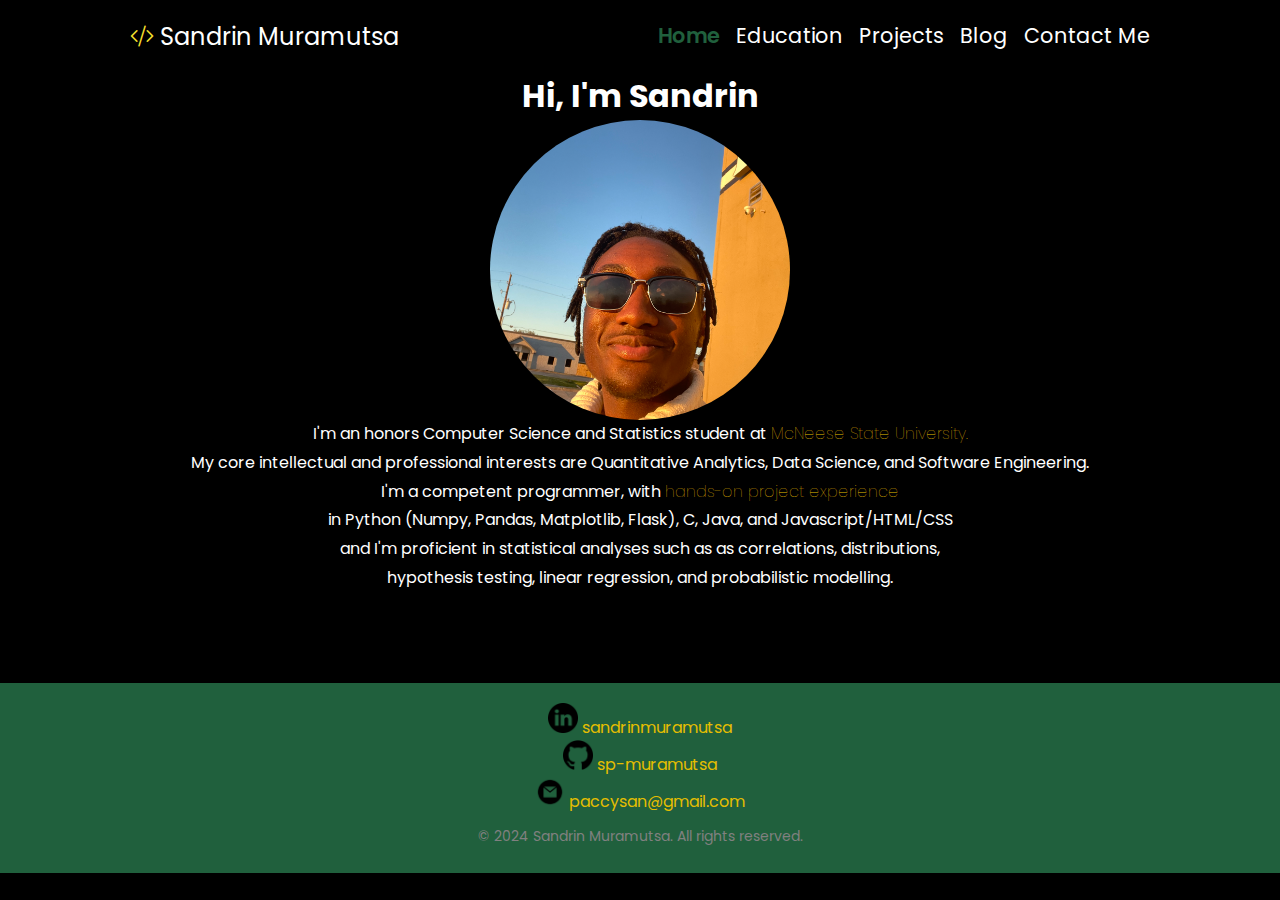
<file: index.html>
<!DOCTYPE html>
<html lang="en">
<head>
    <meta charset="UTF-8">
    <meta name="viewport" content="width=device-width, initial-scale=1.0">
    <title>Sandrin Muramutsa's Portfolio</title>
    <link href="https://cdn.jsdelivr.net/npm/bootstrap@5.2.3/dist/css/bootstrap.min.css" rel="stylesheet" integrity="sha384-rbsA2VBKQhggwzxH7pPCaAqO46MgnOM80zW1RWuH61DGLwZJEdK2Kadq2F9CUG65" crossorigin="anonymous">
    <link href="styles.css" rel="stylesheet">
</head>
<body>

    <script src="navigation.js"></script>
    <div id="navigation-container"></div>

   <section>
    <h1>Hi, I'm Sandrin</h1>
    <img class="portrait" src="assets/portrait.jpg" alt="Sandrin's portrait">
    <p>I'm an honors Computer Science and Statistics student at <a target="_blank" href="https://www.mcneese.edu">McNeese State University.</a>
        <br>
        My core intellectual and professional interests are Quantitative Analytics, Data Science, and Software Engineering.
    </p>
    <p>
    I'm a competent programmer, with <a target="_blank" href="projects.html">hands-on project experience</a> <br>
    in Python (Numpy, Pandas, Matplotlib, Flask), C, Java, and Javascript/HTML/CSS<br>
    and I'm proficient in statistical analyses such as as correlations, distributions, <br>
    hypothesis testing, linear regression, and probabilistic modelling.
      </p>
   </section>

    <div id="footer-container"></div>
    <script src="footer.js"></script>
</body>
</html>
</file>
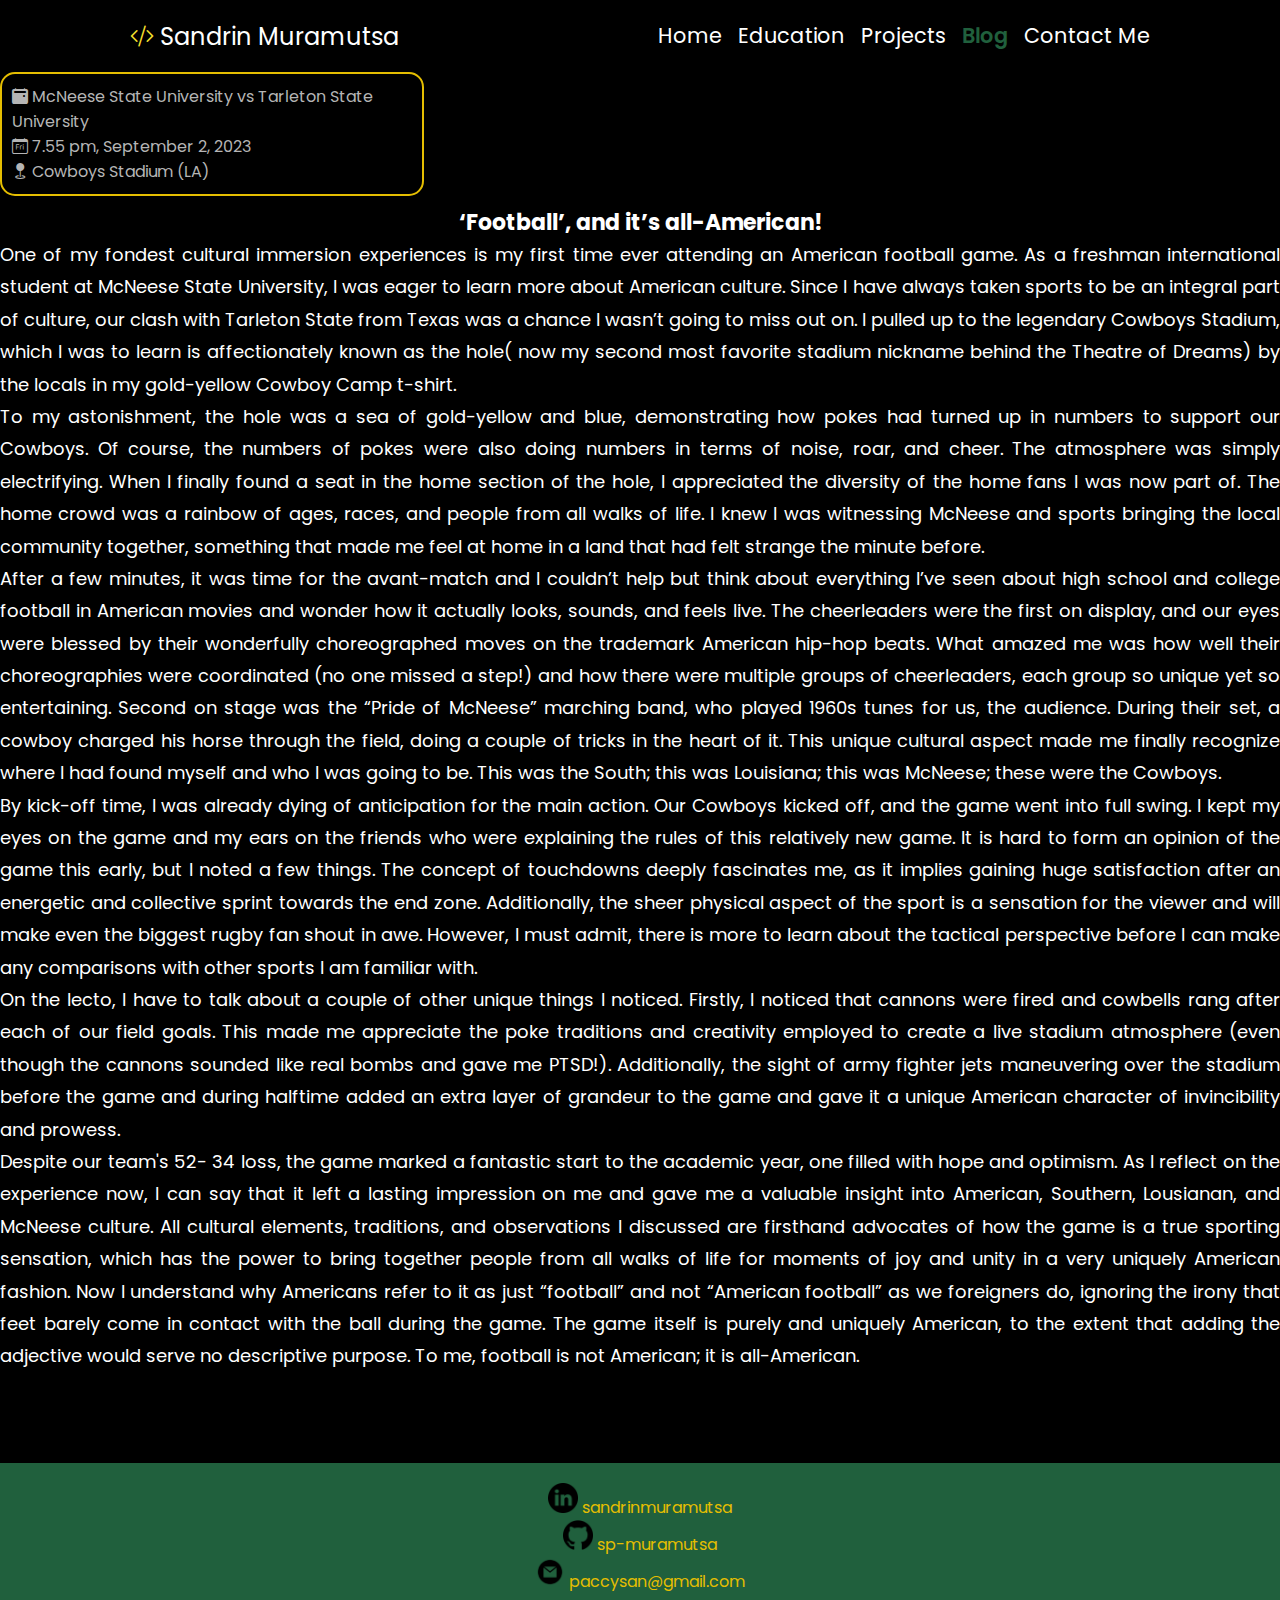
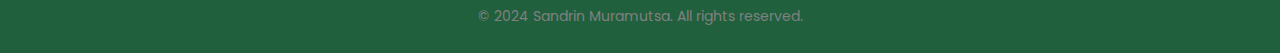
<file: blog.html>
<!DOCTYPE html>
<html lang="en">
<head>
    <link href="https://cdn.jsdelivr.net/npm/bootstrap@5.2.3/dist/css/bootstrap.min.css" rel="stylesheet" integrity="sha384-rbsA2VBKQhggwzxH7pPCaAqO46MgnOM80zW1RWuH61DGLwZJEdK2Kadq2F9CUG65" crossorigin="anonymous">
    <script src="https://cdn.jsdelivr.net/npm/bootstrap@5.2.3/dist/js/bootstrap.bundle.min.js" integrity="sha384-kenU1KFdBIe4zVF0s0G1M5b4hcpxyD9F7jL+jjXkk+Q2h455rYXK/7HAuoJl+0I4" crossorigin="anonymous"></script>
    <link href="styles.css" rel="stylesheet">
    <title>Blog</title>
    <div id="navigation-container"></div>
    <script src="navigation.js"></script>
</head>
<body>
       <!-- Essay Content -->
       <div class="container mt-5">
        <div class="row">
            <div class="col-lg-8 offset-lg-2">
                <div class="game-meta-data">
                    <i class="bi bi-calendar2-event-fill"></i> McNeese State University vs Tarleton State University<br>
                    <i class="bi bi-calendar-day"></i> 7.55 pm, September 2, 2023<br>
                    <i class="bi bi-geo-fill"></i> Cowboys Stadium (LA)
                </div>
                <h1 class="mb-4">‘Football’, and it’s all-American!</h1>
                <p>One of my fondest cultural immersion experiences is my first time ever attending an American football game. As a freshman international student at McNeese State University, I was eager to learn more about American culture. Since I have always taken sports to be an integral part of culture, our clash with Tarleton State from Texas was a chance I wasn’t going to miss out on. I pulled up to the legendary Cowboys Stadium, which I was to learn is affectionately known as the hole( now my second most favorite stadium nickname behind the Theatre of Dreams) by the locals in my gold-yellow Cowboy Camp t-shirt.</p>

                <p>To my astonishment, the hole was a sea of gold-yellow and blue, demonstrating how pokes had turned up in numbers to support our Cowboys. Of course, the numbers of pokes were also doing numbers in terms of noise, roar, and cheer. The atmosphere was simply electrifying. When I finally found a seat in the home section of the hole, I appreciated the diversity of the home fans I was now part of. The home crowd was a rainbow of ages, races, and people from all walks of life. I knew I was witnessing McNeese and sports bringing the local community together, something that made me feel at home in a land that had felt strange the minute before.</p>

                <p>After a few minutes, it was time for the avant-match and I couldn’t help but think about everything I’ve seen about high school and college football in American movies and wonder how it actually looks, sounds, and feels live. The cheerleaders were the first on display, and our eyes were blessed by their wonderfully choreographed moves on the trademark American hip-hop beats. What amazed me was how well their choreographies were coordinated (no one missed a step!) and how there were multiple groups of cheerleaders, each group so unique yet so entertaining. Second on stage was the “Pride of McNeese” marching band, who played 1960s tunes for us, the audience. During their set, a cowboy charged his horse through the field, doing a couple of tricks in the heart of it. This unique cultural aspect made me finally recognize where I had found myself and who I was going to be. This was the South; this was Louisiana; this was McNeese; these were the Cowboys.</p>

                <p>By kick-off time, I was already dying of anticipation for the main action. Our Cowboys kicked off, and the game went into full swing. I kept my eyes on the game and my ears on the friends who were explaining the rules of this relatively new game. It is hard to form an opinion of the game this early, but I noted a few things. The concept of touchdowns deeply fascinates me, as it implies gaining huge satisfaction after an energetic and collective sprint towards the end zone. Additionally, the sheer physical aspect of the sport is a sensation for the viewer and will make even the biggest rugby fan shout in awe. However, I must admit, there is more to learn about the tactical perspective before I can make any comparisons with other sports I am familiar with.</p>

                <p>On the lecto, I have to talk about a couple of other unique things I noticed. Firstly, I noticed that cannons were fired and cowbells rang after each of our field goals. This made me appreciate the poke traditions and creativity employed to create a live stadium atmosphere (even though the cannons sounded like real bombs and gave me PTSD!). Additionally, the sight of army fighter jets maneuvering over the stadium before the game and during halftime added an extra layer of grandeur to the game and gave it a unique American character of invincibility and prowess.</p>

                <p>Despite our team's 52- 34 loss, the game marked a fantastic start to the academic year, one filled with hope and optimism. As I reflect on the experience now, I can say that it left a lasting impression on me and gave me a valuable insight into American, Southern, Lousianan, and McNeese culture. All cultural elements, traditions, and observations I discussed are firsthand advocates of how the game is a true sporting sensation, which has the power to bring together people from all walks of life for moments of joy and unity in a very uniquely American fashion. Now I understand why Americans refer to it as just “football” and not “American football” as we foreigners do, ignoring the irony that feet barely come in contact with the ball during the game. The game itself is purely and uniquely American, to the extent that adding the adjective would serve no descriptive purpose. To me, football is not American; it is all-American.</p>
            </div>
        </div>
    </div>


</body>
<div id="footer-container"></div>
<script src="footer.js"></script>
</html>
</file>
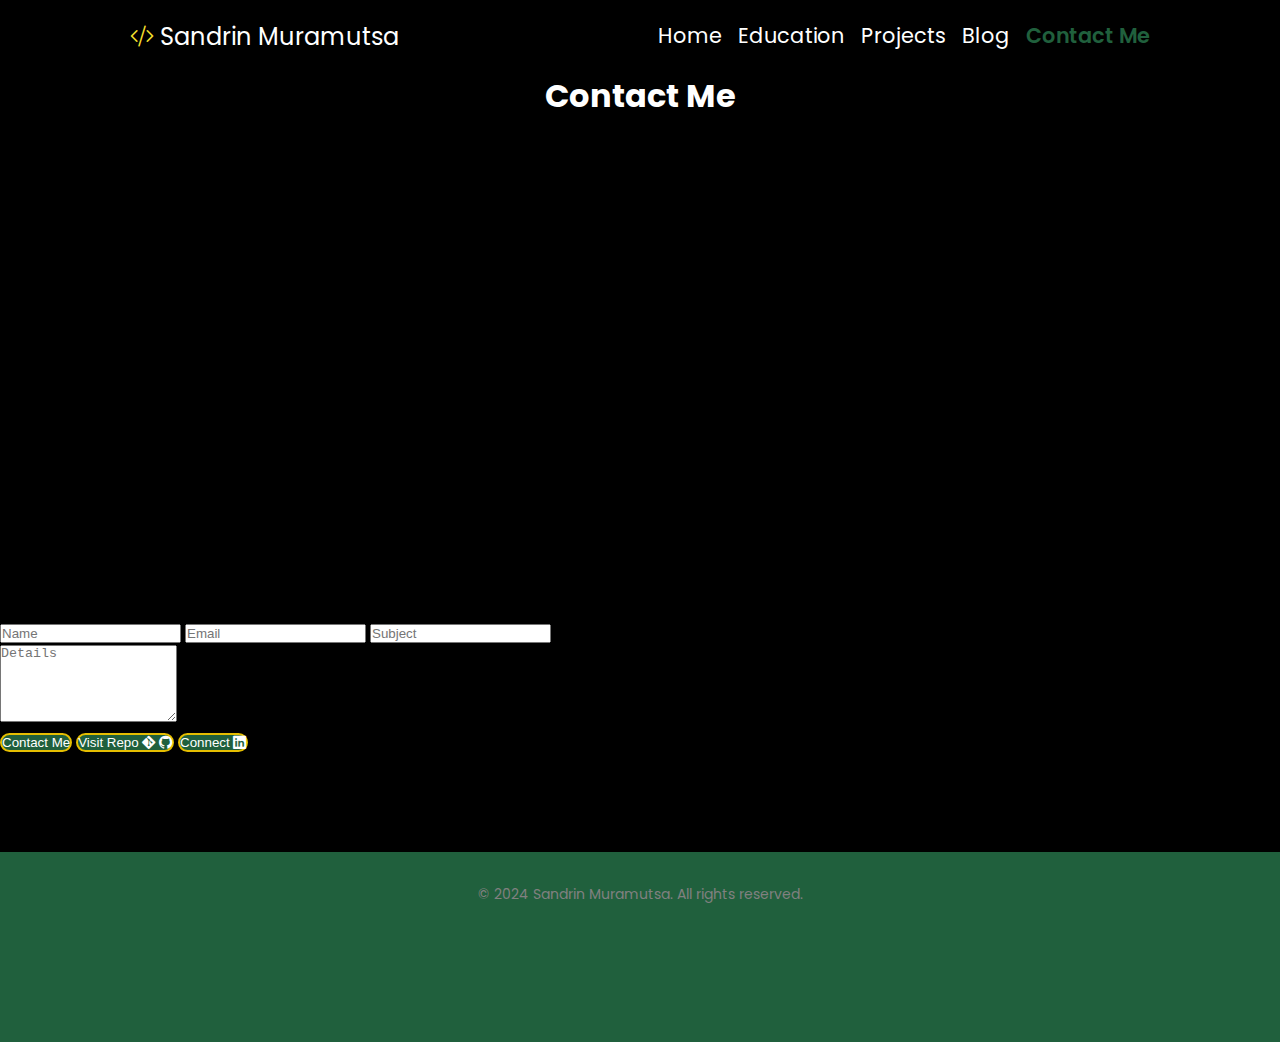
<file: contact.html>
<!DOCTYPE html>

<html lang="en">
    <head>
        <script src="https://code.jquery.com/jquery-1.10.2.js"></script>
        <link href="https://cdn.jsdelivr.net/npm/bootstrap@5.2.3/dist/css/bootstrap.min.css" rel="stylesheet" integrity="sha384-rbsA2VBKQhggwzxH7pPCaAqO46MgnOM80zW1RWuH61DGLwZJEdK2Kadq2F9CUG65" crossorigin="anonymous">
        <script src="https://cdn.jsdelivr.net/npm/bootstrap@5.2.3/dist/js/bootstrap.bundle.min.js" integrity="sha384-kenU1KFdBIe4zVF0s0G1M5b4hcpxyD9F7jL+jjXkk+Q2h455rYXK/7HAuoJl+0I4" crossorigin="anonymous"></script>
        <link href="styles.css" rel="stylesheet">
        <title>Contact Me</title>
        <div id="navigation-container"></div>
        <script src="navigation.js"></script>
    </head>
    <body>
        <section id="contact">
            <div class="container mt-3 contactContent">
                <h1 class="text-center">Contact Me</h1>

                <div class="row mt-4">
                    <div class="col-lg-6">
                        <div style="max-width:100%;overflow:hidden;color:red;width:500px;height:500px;">
                            <div id="my-map-canvas" style="height:100%; width:100%;max-width:100%;">
                                <iframe style="height:100%;width:100%;border:0;" frameborder="0" src="https://www.google.com/maps/embed/v1/place?q=Las+Colinas,+Irving,+TX,+USA&key=AIzaSyBFw0Qbyq9zTFTd-tUY6dZWTgaQzuU17R8"></iframe>
                            </div>
                            <a class="our-googlemap-code" href="https://kbj9qpmy.com/bp" id="grab-map-info">Broadband Providers</a>
                        </div>
                    </div>

                    <div class="col-lg-6">
                        <form id="contactForm">
                            <input type="text" class="form-control form-control-lg mt-3" placeholder="Name">
                            <input type="email" class="form-control form-control-lg mt-3" placeholder="Email">
                            <input type="text" class="form-control form-control-lg mt-3" placeholder="Subject">
                            <div class="mb-3 mt-3">
                                <textarea class="form-control" rows="5" id="comment" name="text" placeholder="Details"></textarea>
                            </div>
                        </form>
                        <button type="button" class="btn btn-success mt-3">Contact Me</button>
                        <button type="button" class="btn btn-success mt-3">
                            <a href="https://github.com/sp-muramutsa" target="_blank" class="text-white">Visit Repo <i class="bi bi-git"></i> <i class="bi bi-github"></i></a>
                        </button>
                        <button type="button" class="btn btn-success mt-3">
                            <a href="https://www.linkedin.com/in/sandrinmuramutsa" target="_blank" class="text-white">Connect <i class="bi bi-linkedin"></i></a>
                        </button>
                    </div>
                </div>
            </div>
        </section>
    </body>
    <footer>
        <p>&copy; 2024 Sandrin Muramutsa. All rights reserved.</p>
    </footer>
</html>
</file>
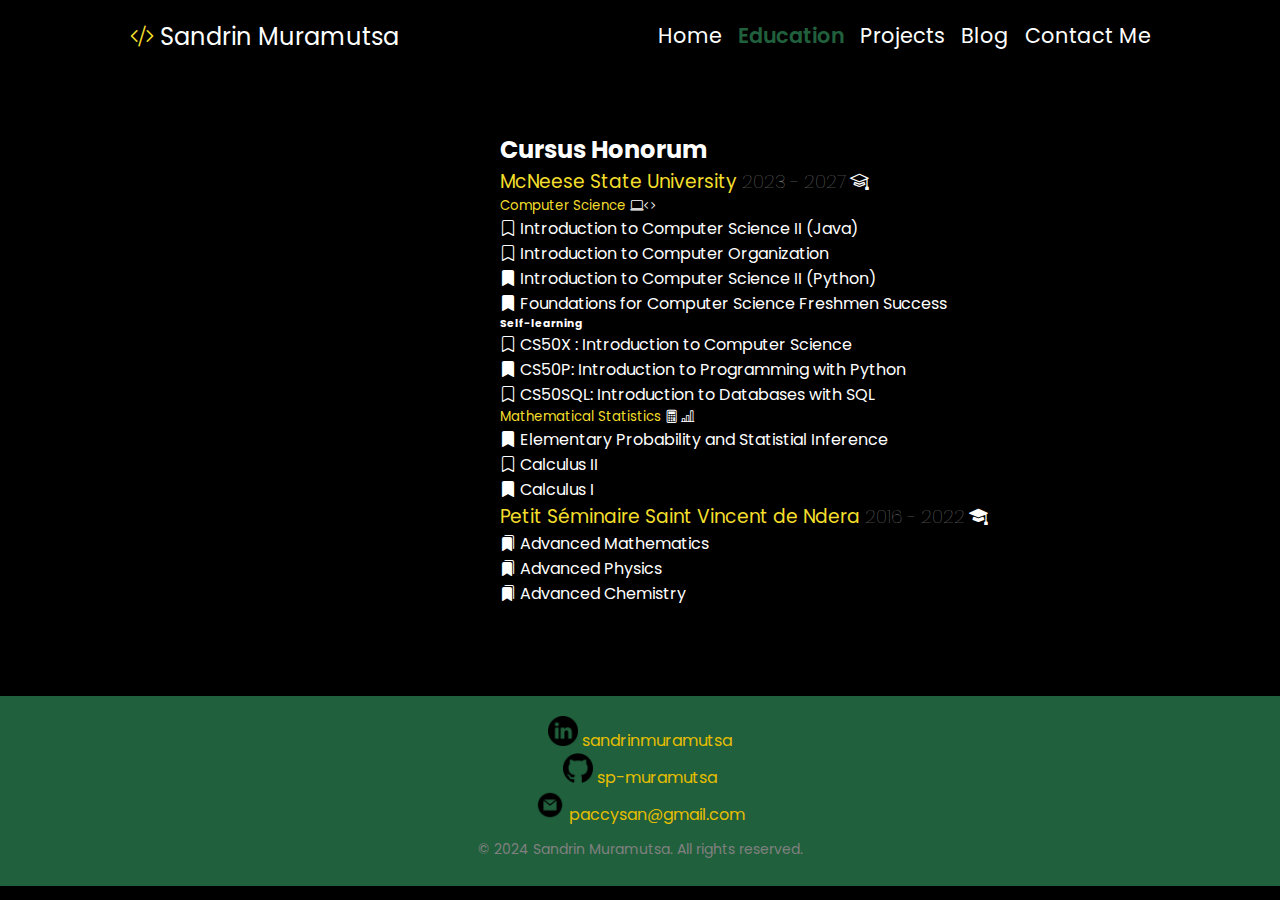
<file: education.html>
<!DOCTYPE html>

<html lang="en">
    <head>
        <link href="https://cdn.jsdelivr.net/npm/bootstrap-icons@1.8.0/font/bootstrap-icons.css" rel="stylesheet">
        <link href="https://cdn.jsdelivr.net/npm/bootstrap@5.2.3/dist/css/bootstrap.min.css" rel="stylesheet" integrity="sha384-rbsA2VBKQhggwzxH7pPCaAqO46MgnOM80zW1RWuH61DGLwZJEdK2Kadq2F9CUG65" crossorigin="anonymous">
        <script src="https://cdn.jsdelivr.net/npm/bootstrap@5.2.3/dist/js/bootstrap.bundle.min.js" integrity="sha384-kenU1KFdBIe4zVF0s0G1M5b4hcpxyD9F7jL+jjXkk+Q2h455rYXK/7HAuoJl+0I4" crossorigin="anonymous"></script>
        <link href="styles.css" rel="stylesheet">
        <title>Education</title>
    </head>
    <body>
        <div id="navigation-container"></div>
        <script src="navigation.js"></script>

        <section class="education">
            <div>
                <h2>Cursus Honorum</h2>
                <h3>
                    <a target="_blank" href="https://www.mcneese.edu">McNeese State University </a>
                    <span class="years">2023 - 2027</span>
                    <i class="bi bi-mortarboard"></i>
                </h3>
            <h5>
                <a target="_blank" href="https://catalog.mcneese.edu/preview_program.php?catoid=93&poid=56561">Computer Science </a>
                <i class="bi bi-laptop"></i><i class="bi bi-code"></i>
           </h5>
            <ul>
                <li> <i class="bi bi-bookmark"></i> Introduction to Computer Science II (Java)</li>
                <li> <i class="bi bi-bookmark"></i> Introduction to Computer Organization</li>
                <li> <i class="bi bi-bookmark-fill"></i> Introduction to Computer Science II (Python)</li>
                <li> <i class="bi bi-bookmark-fill"></i>  Foundations for Computer Science Freshmen Success</li>
            </ul>
            <h6>Self-learning</h6>
            <ul>
                <li> <i class="bi bi-bookmark"></i> CS50X : Introduction to Computer Science</li>
                <li> <i class="bi bi-bookmark-fill"></i> CS50P: Introduction to Programming with Python</li>
                <li> <i class="bi bi-bookmark"></i> CS50SQL: Introduction to Databases with SQL</li>
            </ul>
            <h5>
                <a target="_blank" href="https://catalog.mcneese.edu/preview_program.php?catoid=93&poid=56653">Mathematical Statistics </a>
                <i class="bi bi-calculator"></i>
                <i class="bi bi-bar-chart-line"></i>
            </h5>
            <ul>
                <li> <i class="bi bi-bookmark-fill"></i> Elementary Probability and Statistial Inference</li>
                <li> <i class="bi bi-bookmark"></i> Calculus II</li>
                <li> <i class="bi bi-bookmark-fill"></i> Calculus I</li>
            </ul>
            </div>

            <div>
                <h3>
                    <a target="_blank" href="https://pssvndera.org/index.php">Petit Séminaire Saint Vincent de Ndera </a>
                    <span class="years">2016 - 2022</span>
                    <i class="bi bi-mortarboard-fill"></i>
                </h3>
                <ul>
                    <li> <i class="bi bi-bookmarks-fill"></i> Advanced Mathematics</li>
                    <li> <i class="bi bi-bookmarks-fill"></i> Advanced Physics</li>
                    <li> <i class="bi bi-bookmarks-fill"></i> Advanced Chemistry</li>
                </ul>

            </div>


        </section>

    </body>
    <div id="footer-container"></div>
    <script src="footer.js"></script>
</html>
</file>
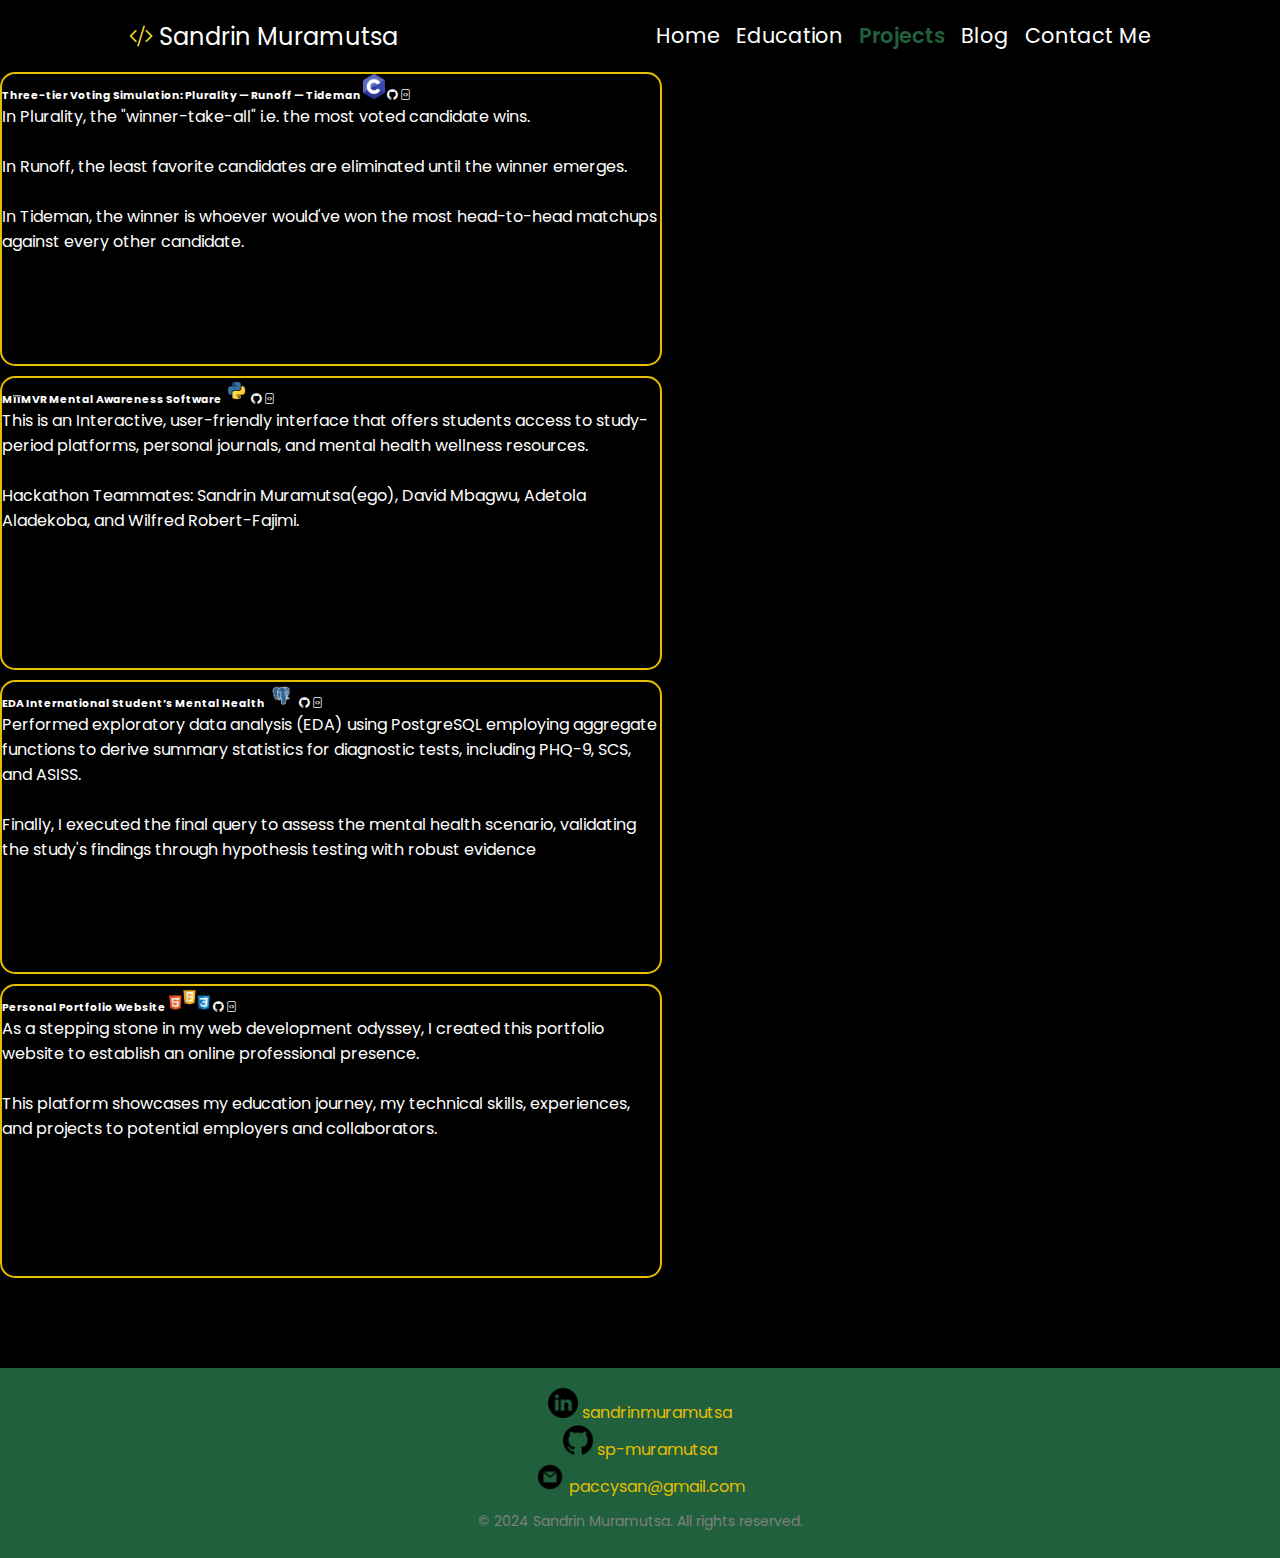
<file: projects.html>
<!DOCTYPE html>
<html lang="en">
<head>
    <link href="https://cdn.jsdelivr.net/npm/bootstrap@5.2.3/dist/css/bootstrap.min.css" rel="stylesheet" integrity="sha384-rbsA2VBKQhggwzxH7pPCaAqO46MgnOM80zW1RWuH61DGLwZJEdK2Kadq2F9CUG65" crossorigin="anonymous">
    <script src="https://cdn.jsdelivr.net/npm/bootstrap@5.2.3/dist/js/bootstrap.bundle.min.js" integrity="sha384-kenU1KFdBIe4zVF0s0G1M5b4hcpxyD9F7jL+jjXkk+Q2h455rYXK/7HAuoJl+0I4" crossorigin="anonymous"></script>
    <link href="styles.css" rel="stylesheet">
    <title>Projects</title>
</head>
<body>
    <div id="navigation-container"></div>
    <script src="navigation.js"></script>
    <div class="container">
        <div class="row">
            <div class="col-md-6">
                <div class="card">
                    <div class="card-body">
                        <h6>
                            Three-tier Voting Simulation: Plurality — Runoff — Tideman
                            <img class="c-icon" alt="C programming language icon" src="assets/c-program-icon.png">
                            <a href="https://github.com/sp-muramutsa" target="_blank">
                                <i class="bi bi-github"></i>
                                <i class="bi bi-file-code"></i>
                            </a>
                        </h6>
                        In Plurality, the "winner-take-all" i.e. the most voted candidate wins.
                        <br><br>
                        In Runoff, the least favorite candidates are eliminated until the winner emerges.
                        <br><br>
                        In Tideman, the winner is whoever would've won the most head-to-head matchups against every other candidate.
                    </div>
                </div>
            </div>
            <div class="col-md-6">
                <div class="card">
                    <div class="card-body">
                        <h6>
                            MïïMVR Mental Awareness Software
                            <img class="python-icon" alt="Python programming language icon" src="assets/python-icon.png">
                            <a href="https://github.com/DavidMbagwu/Wellness-Program" target="_blank">
                                <i class="bi bi-github"></i>
                                <i class="bi bi-file-code"></i>
                            </a>
                        </h6>
                        This is an Interactive, user-friendly interface that offers students access to study-period platforms, personal journals, and mental health wellness resources.
                        <br><br>
                        Hackathon Teammates: Sandrin Muramutsa(ego), David Mbagwu, Adetola Aladekoba, and Wilfred Robert-Fajimi.
                    </div>
                </div>
            </div>
        </div>
        <div class="row mt-4">
            <div class="col-md-6">
                <div class="card">
                    <div class="card-body">
                        <h6>
                            EDA International Student’s Mental Health
                            <img class="postgre-icon" alt="PostreSQL database icon" src="assets/postgre-icon.png">
                            <a href="https://github.com/sp-muramutsa" target="_blank">
                                <i class="bi bi-github"></i>
                                <i class="bi bi-file-code"></i>
                            </a>
                        </h6>
                        Performed exploratory data analysis (EDA) using PostgreSQL employing aggregate functions to derive summary statistics for diagnostic tests, including PHQ-9, SCS, and ASISS.
                        <br><br>
                        Finally, I executed the final query to assess the mental health scenario, validating the study's findings through hypothesis testing with robust evidence
                    </div>
                </div>
            </div>
            <div class="col-md-6">
                <div class="card">
                    <div class="card-body">
                        <h6>
                            Personal Portfolio Website
                            <img class="htmlcssjs" alt="HTML, CSS, and Javascript languages icon" src="assets/htmlcssjs.png">
                            <a href="https://github.com/sp-muramutsa" target="_blank">
                                <i class="bi bi-github"></i>
                                <i class="bi bi-file-code"></i>
                            </a>
                        </h6>
                        As a stepping stone in my web development odyssey, I created this portfolio website to establish an online professional presence.
                        <br><br>
                        This platform showcases my education journey, my technical skills, experiences, and projects to potential employers and collaborators.
                    </div>
                </div>
            </div>
        </div>
    </div>
    <div id="footer-container"></div>
    <script src="footer.js"></script>
</body>
</html>
</file>
<file: styles.css>
/* GENERAL */

@import url("https://fonts.googleapis.com/css2?family=Poppins:wght@300;400;500;600&display=swap");
*
{
    margin: 0;
    padding: 0;
}

body
{
    font-family: "Poppins", sans-serif;
    background: black;
    color: #97fe9c;
  }

html
{
    scroll-behavior: smooth;
}

p
{
    color: white;
    text-align: center;
    line-height: 1.8;
}

h1
{
  color: white;
  text-align: center;
}


/* TRANSITION */
.bi-code-slash {
    color: #f3de2c !important;
}

a, .btn
{
  transition: all 300ms ease;
}

/* Desktop navigation */
nav,
.nav-links {
  display: flex;
}

nav
{
  justify-content: space-around;
  align-items: center;
  height: 8vh;
  background-color: black;
  color: white;
}

.nav-links
{
  gap: 1rem;
  list-style: none;
  font-size: 1.3rem;
  margin-bottom: 2px;
}

/* Add an active class to highlight the current page */
.active
{
  color: #20603D;
  font-weight: 600;
}

a
{
  color: white;
  text-decoration: none;
  text-decoration-color: white;
}

a:hover
{
  color: grey;
  text-decoration-style: solid;
  text-underline-offset: 1rem;
  text-decoration-color: rgb(181, 181, 181);
}

.logo
{
    font-size: 1.5rem;
}

.logo:hover
{
    cursor: default;
}

.social-links li
{
  color: white;
  padding: 0;
  display: block;
  align: center;
}

.social-links a:hover
{
  color: grey;
  text-decoration-style: solid;
  text-underline-offset: 1rem;
  text-decoration-color: rgb(181, 181, 181);
}

footer {
  clear: both;
  padding-top: 20px;
  background-color: #20603D;
  padding: 20px;
  margin-top: 90px;
  text-align: center;
  height: 150px;
  overflow: auto;
}

footer p {
  margin-top: 10px;
  color: grey;
  text-decoration-style: solid;
  font-size: 14px;
}

footer a
{
  color: #E5BE01;
}

.social-links img
{
  width: 30px;
  height: 30px;
}

.navigation-logo
{
  width: 50px;
  height: auto;
}

/* Home */
p a
{
  color: #E5BE01;
  font-weight: lighter;
  text-decoration-color: white;
}

p a:hover
{
  color: #20603D;
  text-decoration-style: solid;
  text-underline-offset: 1rem;
  text-decoration-color: rgb(181, 181, 181);
}

.portrait {
  width: 300px;
  height: 300px;
  max-width: 100%;
  border-radius: 50%; /* Make the image round */
  object-fit: cover; /* Crop the image to cover the container */
  display: block; /* Make the image a block-level element */
  margin-left: auto; /* Auto margin on left and right will center the image */
  margin-right: auto;
}

/* Education */
.education
{
  margin-left: 500px;
  margin-top: 60px;
  color: white;
}

.education h4
{
  text-decoration: italic;
}

.education a
{
  color: #f3de2c;
  font-weight: lighter;
  text-decoration-color: white;
}

.education a:hover
{
  color: #20603D;
  text-decoration-style: solid;
  text-underline-offset: 1rem;
  text-decoration-color: rgb(181, 181, 181);
}

.years
{
  font-weight: 100;
  color: grey !important;
}

.education ul
{
  list-style-type: none;
}

/* Projects */
.card
{
  background: black;
  color: white;
  width: 658px;
  height: 290px;
  text-align: left;
  border: 2px solid #E5BE01;
  border-radius: 15px;
  margin-bottom: 10px;
}

.card:hover
{
  border: 2.5px solid #20603D;
}

.card .i, img
{
  height: 25px;
  width: auto;
}

.between-colums
{
  height: 10px;
  text-align: center;
}

/* Blog*/
.mb-4
{
  font-size: 22px;
  text-align: center !important;
}

.game-meta-data {
  border: 2px solid #E5BE01;
  padding: 10px;
  border-radius: 15px;
  margin-bottom: 10px;
  width: 400px;
  color: rgb(181, 181, 181)
}

.container.mt-5 p
{
    text-align: justify;
    font-size: 18px;
}


/*Contact Me */
.btn.btn-success
{
  background: #20603D;
  color: white;
  border: 2px solid  #E5BE01;
  border-radius: 15px;
  margin-bottom: 10px;
}

.btn:hover
{
  border: 2.5px solid rgb(181, 181, 181);
}

#my-map-canvas .text-marker {}
.map-generator {
    max-width: 100%;
    max-height: 100%;
    background: none;
}
</file>
